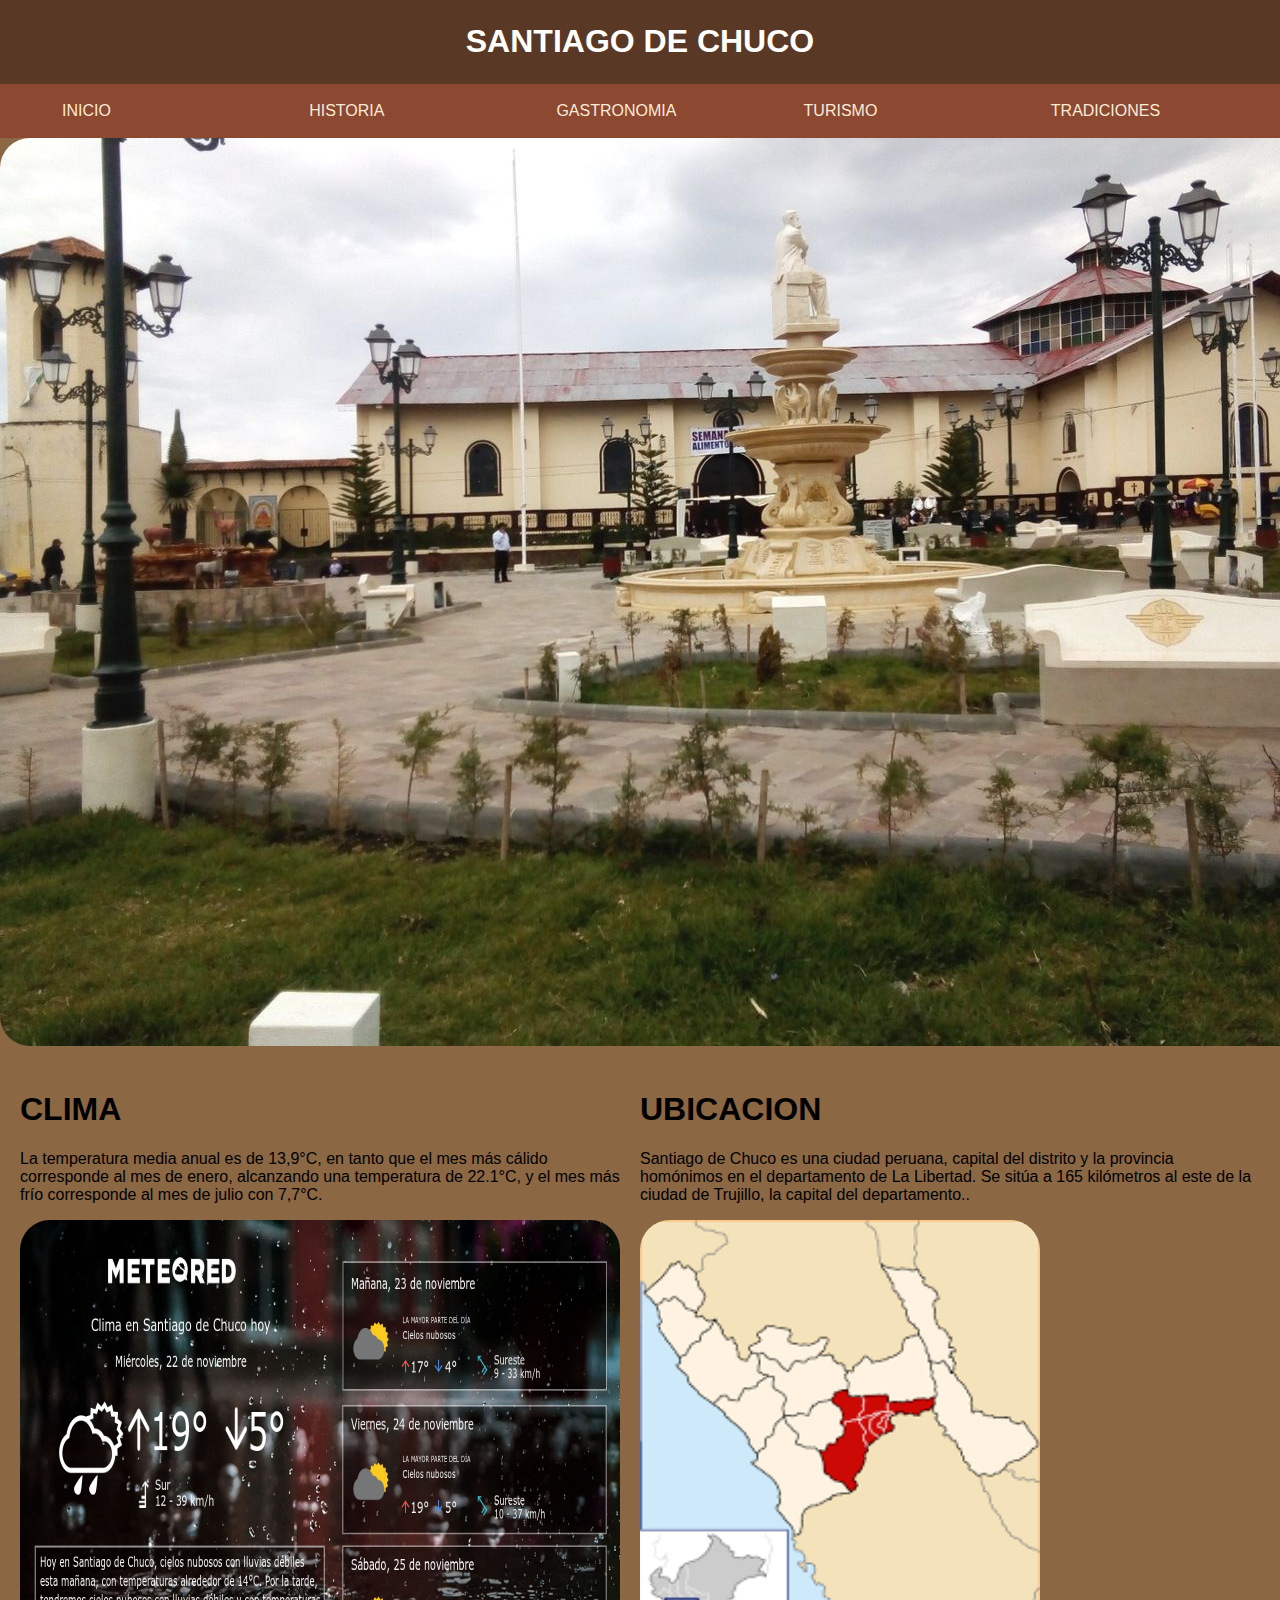
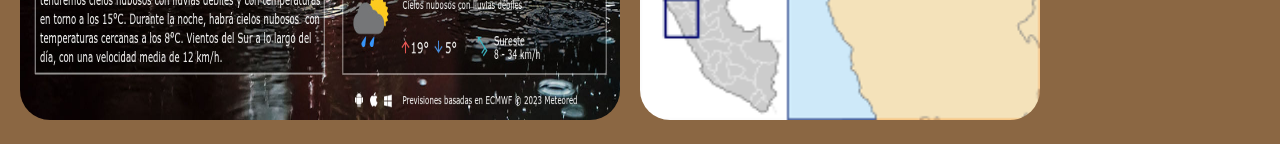
<file: index.HTML>
<!DOCTYPE html>
<html lang="en">

<head>
  <meta charset="UTF-8">
  <meta name="viewport" content="width=device-width, initial-scale=1.0">
  <title></title>
  <link rel="stylesheet" href="Estilos.css">
</head>

<body>
  <header>
    <div class="Encabezado">
      <h1 class="a" id="T01"> SANTIAGO DE CHUCO </h1>
  </header>
  <nav>
    <ol>
      <li> <a href="index.HTML">INICIO</a></li>
      <li> <a href="HISTORIA.HTML">HISTORIA</a></li>
      <li> <a href="GASTRONOMI.HTML">GASTRONOMIA</a></li>
      <li> <a href="TURISMO.HTML">TURISMO</a></li>
      <li> <a href="TRADICIONES.HTML">TRADICIONES</a></li>
    </ol>
  </nav>

  <section>
    <img src="stgo plaza.jpeg">
  </section>
  <div class="clim">
    <section>
    <h1>CLIMA</h1>
    <p>
      La temperatura media anual es de 13,9°C,
      en tanto que el mes más cálido corresponde al mes de enero,
      alcanzando una temperatura de 22.1°C, y el mes más frío
      corresponde al mes de julio con 7,7°C.</p>
    <img src="clima de Santiago.jpg" width="600px" height="500px">
    </section>
    <section>
  <h1>UBICACION</h1>
  <p>
    Santiago de Chuco es una ciudad peruana, capital del distrito y
    la provincia homónimos en el departamento de La Libertad.
    Se sitúa a 165 kilómetros al este de la ciudad de Trujillo, la capital del departamento..</p>
  <img src="UBICACION.png" width="400" height="500">
  </section>
  </div>
</body>
</html>
</file>
<file: Estilos.css>
body{
    background-color:#8B6743;
    font-family: "Arial";
    margin: 0 0 0 0;
}

header {
background-color: #593825;
margin: 0 0 0 0;
text-align: center;
color: rgb(255,255,255);
padding: 2px;
}

nav{
    background-color: #8C4830;
    padding: 2px ;  
}

nav ol{
list-style:none;
display:grid;
grid-template-columns: repeat(5,1fr);
}
nav a {
text-decoration: none;
margin: 0 0 0 20px;
color: antiquewhite;
}
.content{
display: grid;
grid-template-columns: 2fr 1fr;
padding: 10px;
}
.content{
display: grid;
grid-template-columns: 2fr 1fr;
padding: 10px;
}
.clim{
    display: grid;
    grid-template-columns: 1fr 1fr;
    padding: 10px;
    margin: 10px;
}
.put{
  text-align: center;
}
.product{
    display: grid;
    grid-template-columns: 1fr 1fr;
    gap: 50px;
    margin: 25px;
    border: solid ;
    border-radius: 10px;
    padding: 30px;
    background-color:#8B6743
}

img{
    border-radius: 30px;
}
.yuc{
    text-align: center;
    grid-column: 1 / 3;
}
</file>
